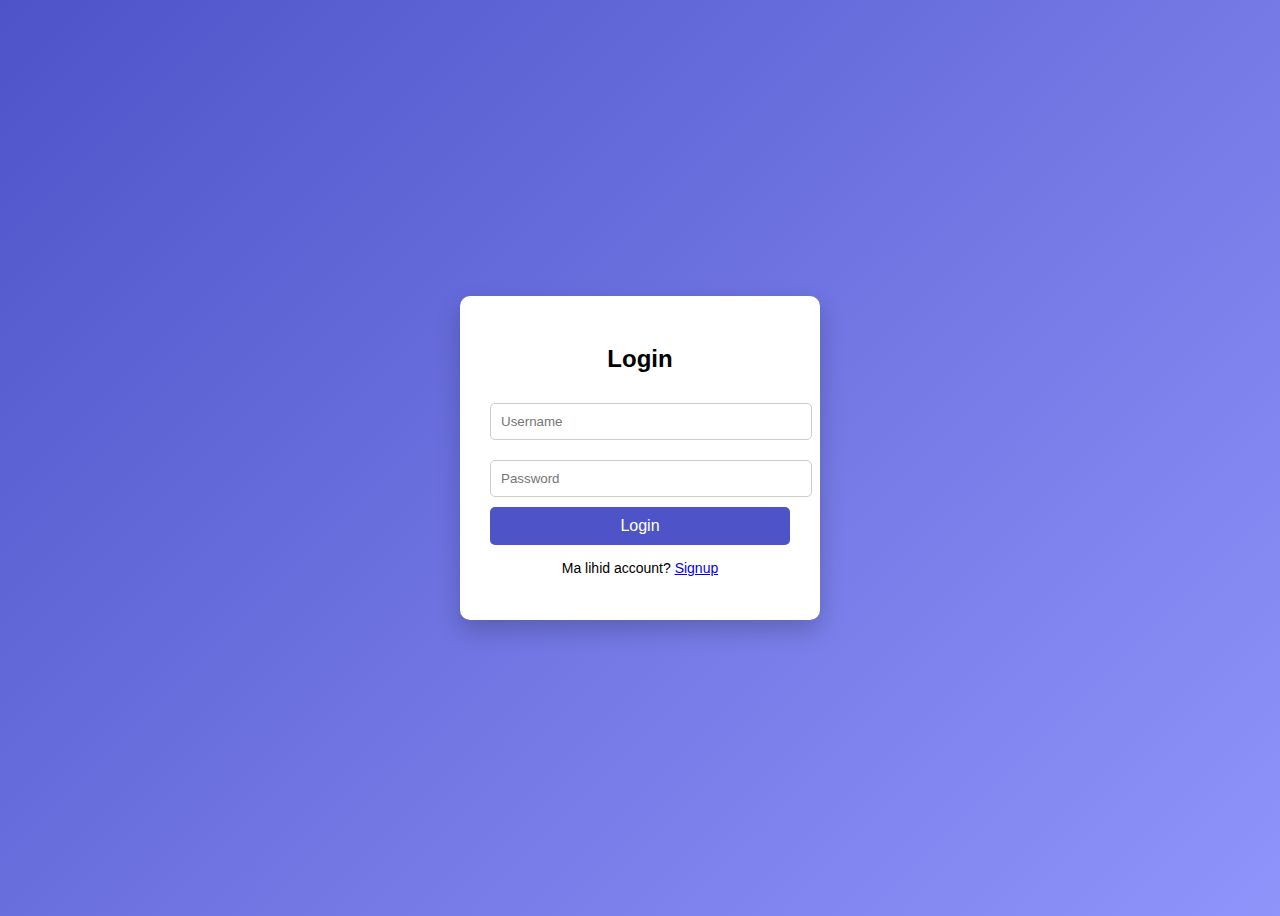
<file: login.html>
<!DOCTYPE html>
<html lang="en">
<head>
    <meta charset="UTF-8">
    <title>Login</title>
    <style>
        body {
            font-family: Arial, sans-serif;
            background: linear-gradient(135deg, #4e54c8, #8f94fb);
            height: 100vh;
            display: flex;
            justify-content: center;
            align-items: center;
        }

        .login-box {
            background: white;
            padding: 30px;
            width: 300px;
            border-radius: 10px;
            box-shadow: 0 10px 25px rgba(0,0,0,0.2);
        }

        .login-box h2 {
            text-align: center;
            margin-bottom: 20px;
        }

        .login-box input {
            width: 100%;
            padding: 10px;
            margin: 10px 0;
            border-radius: 5px;
            border: 1px solid #ccc;
        }

        .login-box button {
            width: 100%;
            padding: 10px;
            background: #4e54c8;
            color: white;
            border: none;
            border-radius: 5px;
            cursor: pointer;
            font-size: 16px;
        }

        .login-box button:hover {
            background: #3b40a4;
        }

        .login-box p {
            text-align: center;
            margin-top: 15px;
            font-size: 14px;
        }
    </style>
</head>
<body>

    <div class="login-box">
        <h2>Login</h2>
        <form>
            <input type="text" placeholder="Username" required>
            <input type="password" placeholder="Password" required>
            <button type="submit">Login</button>
        </form>
        <p>Ma lihid account? <a href="#">Signup</a></p>
    </div>

</body>
</html>
</file>
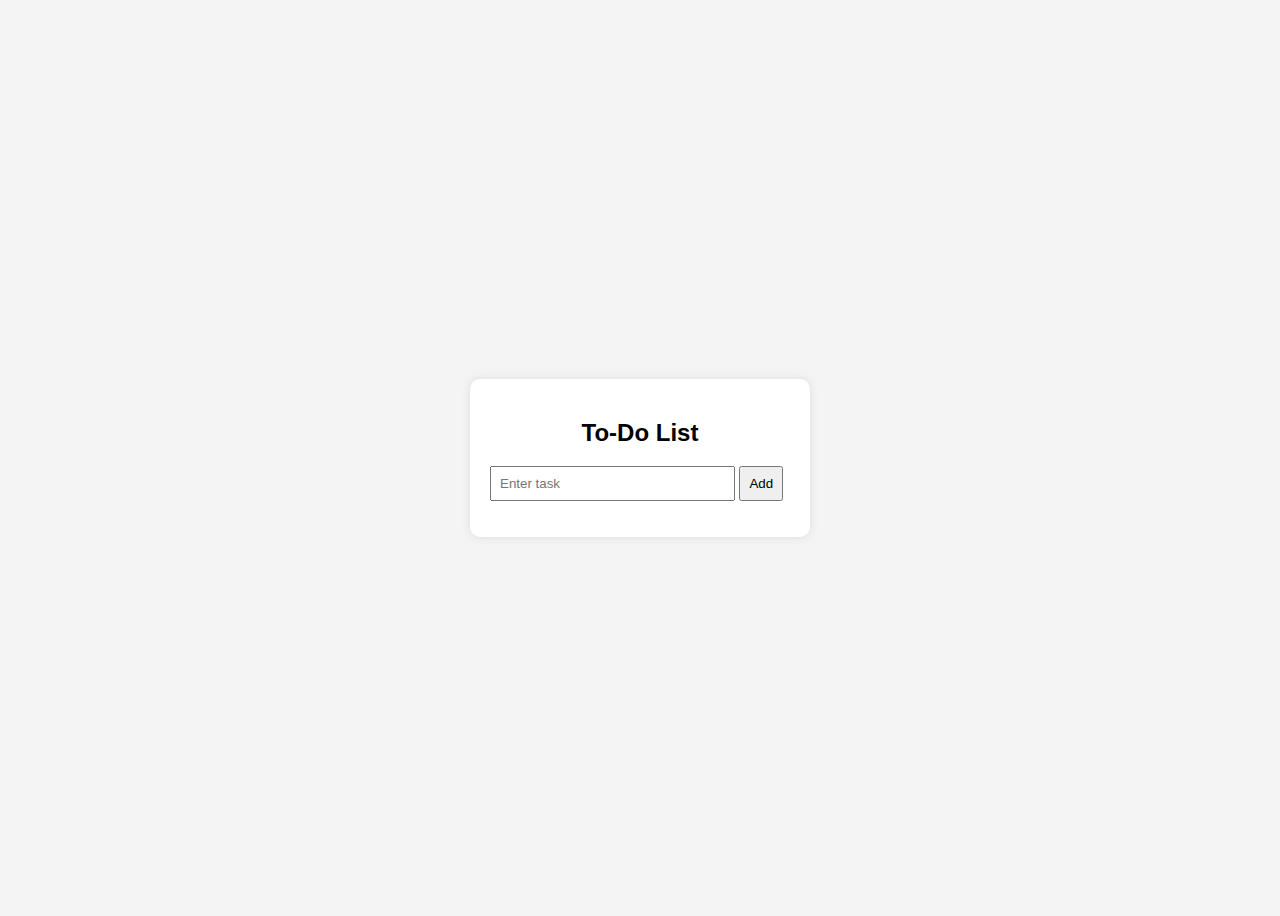
<file: Todolist.html>
<!DOCTYPE html><html lang="en">
<head>
  <meta charset="UTF-8">
  <title>Simple To-Do List App</title>
  <style>
    body {
      font-family: Arial, sans-serif;
      background: #f4f4f4;
      display: flex;
      justify-content: center;
      align-items: center;
      height: 100vh;
    }
    .app {
      background: white;
      padding: 20px;
      border-radius: 10px;
      width: 300px;
      box-shadow: 0 0 10px rgba(0,0,0,0.1);
    }
    h2 {
      text-align: center;
    }
    input {
      width: 75%;
      padding: 8px;
    }
    button {
      padding: 8px;
      cursor: pointer;
    }
    ul {
      list-style: none;
      padding: 0;
      margin-top: 15px;
    }
    li {
      display: flex;
      justify-content: space-between;
      background: #eee;
      padding: 8px;
      margin-bottom: 5px;
      border-radius: 5px;
    }
    li.completed {
      text-decoration: line-through;
      color: gray;
    }
  </style>
</head>
<body>
  <div class="app">
    <h2>To-Do List</h2>
    <input type="text" id="taskInput" placeholder="Enter task">
    <button onclick="addTask()">Add</button><ul id="taskList"></ul>

  </div>  <script>
    function addTask() {
      const input = document.getElementById('taskInput');
      const taskText = input.value.trim();

      if (taskText === '') return;

      const li = document.createElement('li');
      li.textContent = taskText;

      li.onclick = function () {
        li.classList.toggle('completed');
      };

      const deleteBtn = document.createElement('button');
      deleteBtn.textContent = 'X';
      deleteBtn.onclick = function (e) {
        e.stopPropagation();
        li.remove();
      };

      li.appendChild(deleteBtn);
      document.getElementById('taskList').appendChild(li);

      input.value = '';
    }
  </script></body>
</html>
</file>
